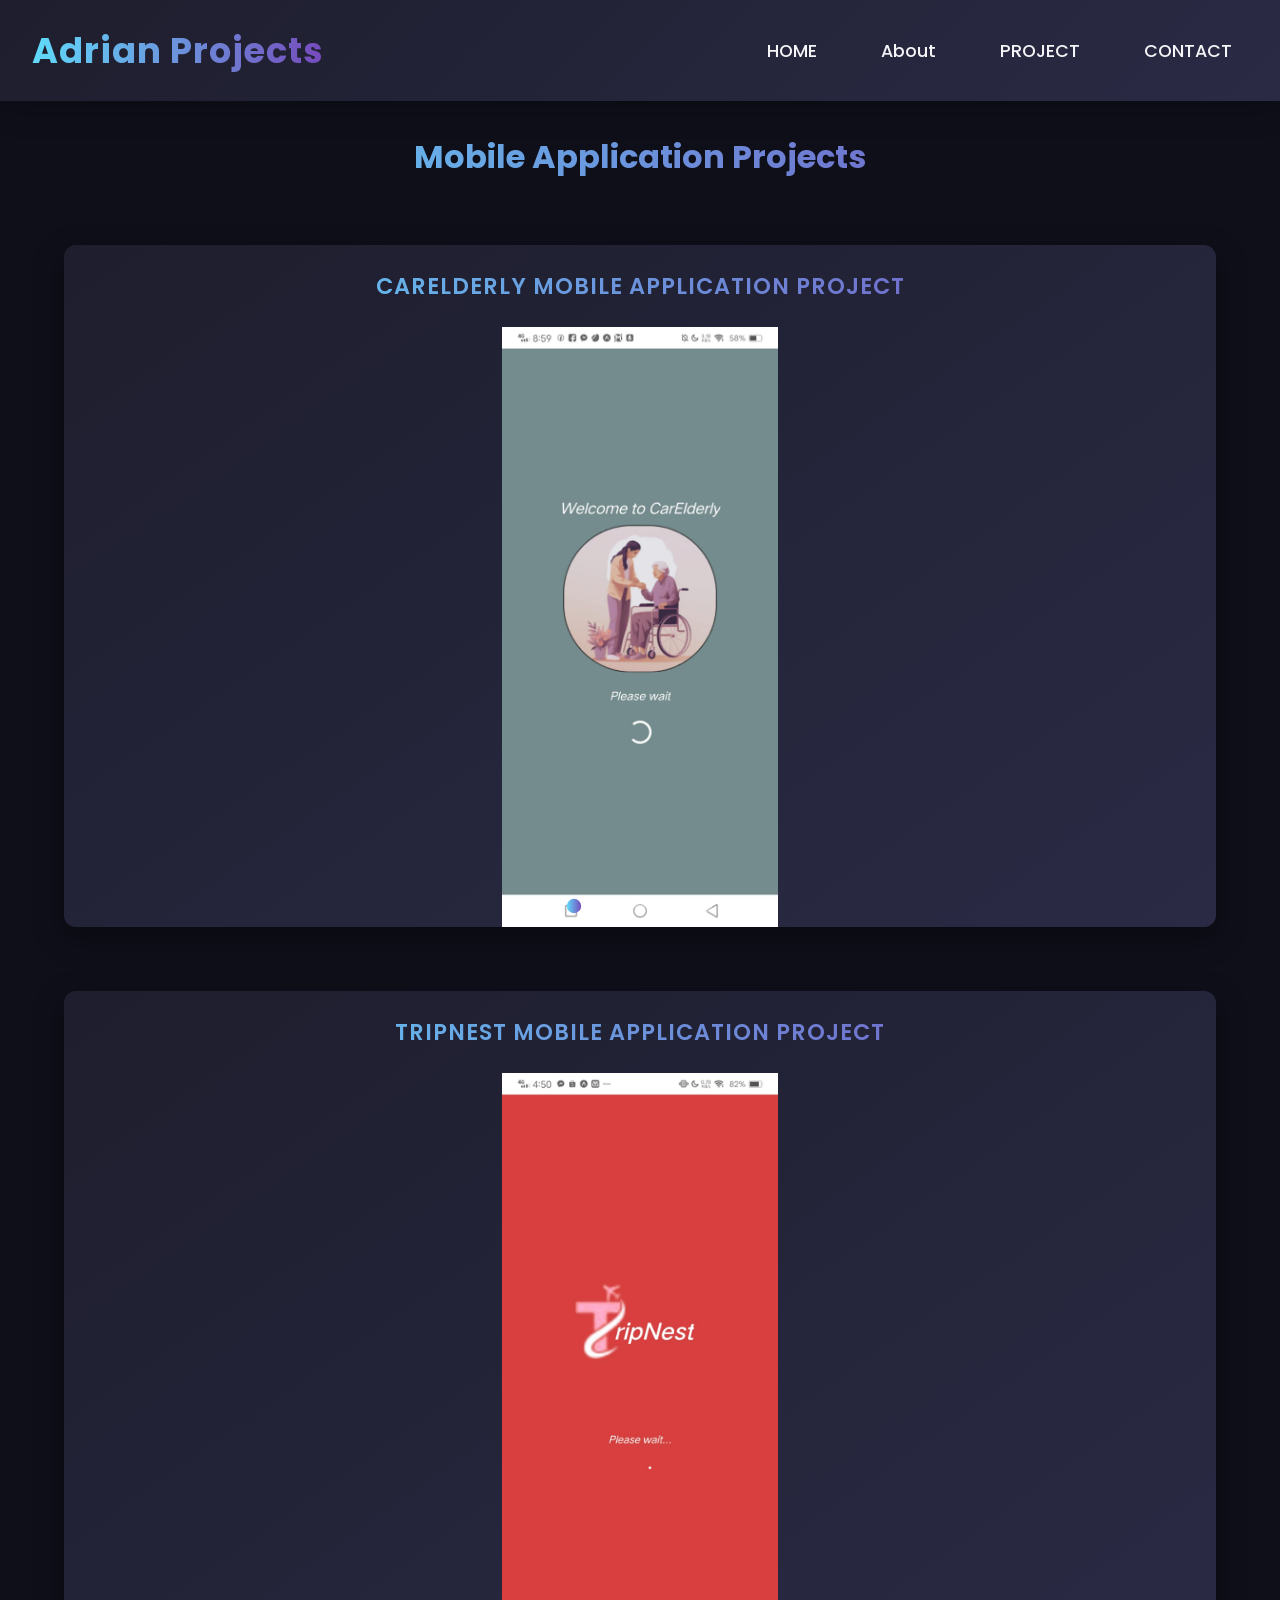
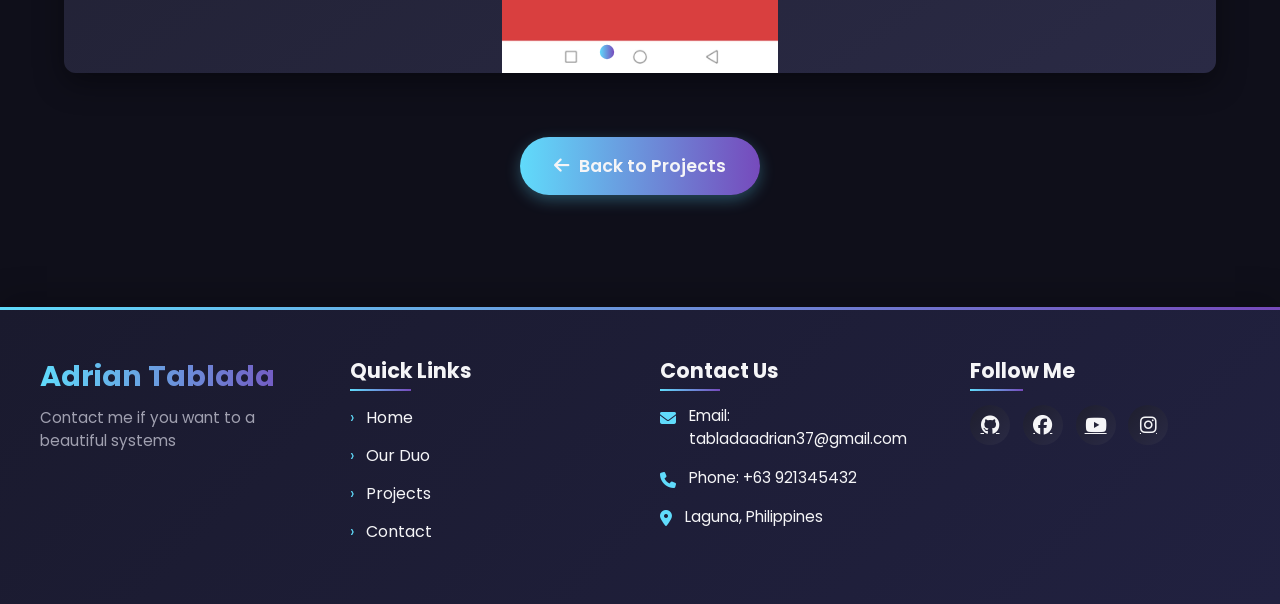
<file: explore.html>
<!DOCTYPE html>
<html lang="en">
  <head>
    <meta charset="UTF-8" />
    <meta name="viewport" content="width=device-width, initial-scale=1.0" />
    <title>Explore More - Adrian Projects</title>
    <link rel="stylesheet" href="explore.css" />
    <link
      href="https://fonts.googleapis.com/css2?family=Poppins:wght@300;400;500;600;700&display=swap"
      rel="stylesheet"
    />
    <link
      rel="stylesheet"
      href="https://cdnjs.cloudflare.com/ajax/libs/font-awesome/6.4.0/css/all.min.css"
    />
  </head>

  <body>
    <header>
      <div class="title">
        <h1>Adrian Projects</h1>
      </div>

      <nav>
        <ul>
          <li class="nav-li">
            <a href="index.html">HOME</a>
          </li>
          <li class="nav-li">
            <a href="#">About</a>
          </li>
          <li class="nav-li">
            <a href="project.html">PROJECT</a>
          </li>
          <li class="nav-li"><a href="#Contact">CONTACT</a></li>
        </ul>
      </nav>
    </header>

    <main>
      <section>
        <h2 class="page-title">Mobile Application Projects</h2>

        <div id="explore-more" class="CarElderly-mobile-project">
          <h2>CARELDERLY MOBILE APPLICATION PROJECT</h2>

          <div class="slider-image mobile-slider">
            <div class="slider-container">
              <div class="slide">
                <img src="./Images/carelderly1.png" alt="careldery 1" />
              </div>

              <div class="slide">
                <img src="./Images/carelderly2.png" alt="careldery 2" />
              </div>

              <div class="slide">
                <img src="./Images/carelderly3.png" alt="careldery 3" />
              </div>

              <div class="slide">
                <img src="./Images/carelderly4.png" alt="careldery 4" />
              </div>

              <div class="slide">
                <img src="./Images/carelderly5.png" alt="careldery 5" />
              </div>

              <div class="slide">
                <img src="./Images/carelderly6.png" alt="careldery 6" />
              </div>

              <div class="slide">
                <img src="./Images/carelderly7.png" alt="careldery 7" />
              </div>
            </div>

            <div class="slider-nav">
              <!-- Dots will be generated by JavaScript -->
            </div>
          </div>
        </div>

        <div class="Tripnest-mobile-project">
          <h2>TRIPNEST MOBILE APPLICATION PROJECT</h2>

          <div class="slider-image mobile-slider">
            <div class="slider-container">
              <div class="slide">
                <img src="./Images/tripnext-app.png" alt="tripnest 1" />
              </div>

              <div class="slide">
                <img src="./Images/tripnext-app1.png" alt="tripnest 2" />
              </div>

              <div class="slide">
                <img src="./Images/tripnext-app3.png" alt="tripnest 4" />
              </div>

              <div class="slide">
                <img src="./Images/tripnext-app5.png" alt="tripnest 6" />
              </div>
            </div>

            <div class="slider-nav">
              <!-- Dots will be generated by JavaScript -->
            </div>
          </div>
        </div>

        <a href="project.html" class="back-button">
          <i class="fas fa-arrow-left"></i>
          <span>Back to Projects</span>
        </a>
      </section>
    </main>

    <footer>
      <div id="Contact" class="footer-container">
        <div class="footer-logo">
          <h3>Adrian Tablada</h3>
          <p>Contact me if you want to a beautiful systems</p>
        </div>

        <div class="footer-nav">
          <h3>Quick Links</h3>
          <ul>
            <li><a href="index.html">Home</a></li>
            <li><a href="index.html">Our Duo</a></li>
            <li><a href="project.html">Projects</a></li>
            <li><a href="#Contact">Contact</a></li>
          </ul>
        </div>

        <div class="contact-info">
          <h3>Contact Us</h3>
          <div class="contact-item">
            <i class="fas fa-envelope"></i>
            <p>
              Email:
              <a href="mailto:Bembangtheory@gmail.com"
                >tabladaadrian37@gmail.com</a
              >
            </p>
          </div>
          <div class="contact-item">
            <i class="fas fa-phone"></i>
            <p>Phone: +63 921345432</p>
          </div>
          <div class="contact-item">
            <i class="fas fa-map-marker-alt"></i>
            <p>Laguna, Philippines</p>
          </div>
        </div>

        <div class="footer-socials">
          <h3>Follow Me</h3>
          <div class="social-links">
            <a href="https://github.com/eeyaann06"
              ><i class="fab fa-github"></i
            ></a>
            <a href="https://www.facebook.com/adrian.tablada.5"
              ><i class="fab fa-facebook"></i
            ></a>
            <a href="https://www.youtube.com/@Ignia06"
              ><i class="fab fa-youtube"></i
            ></a>
            <a href="https://www.instagram.com/_ieyann06/"
              ><i class="fab fa-instagram"></i
            ></a>
          </div>
        </div>
      </div>
    </footer>
    <script src="explore.js"></script>
  </body>
</html>
</file>
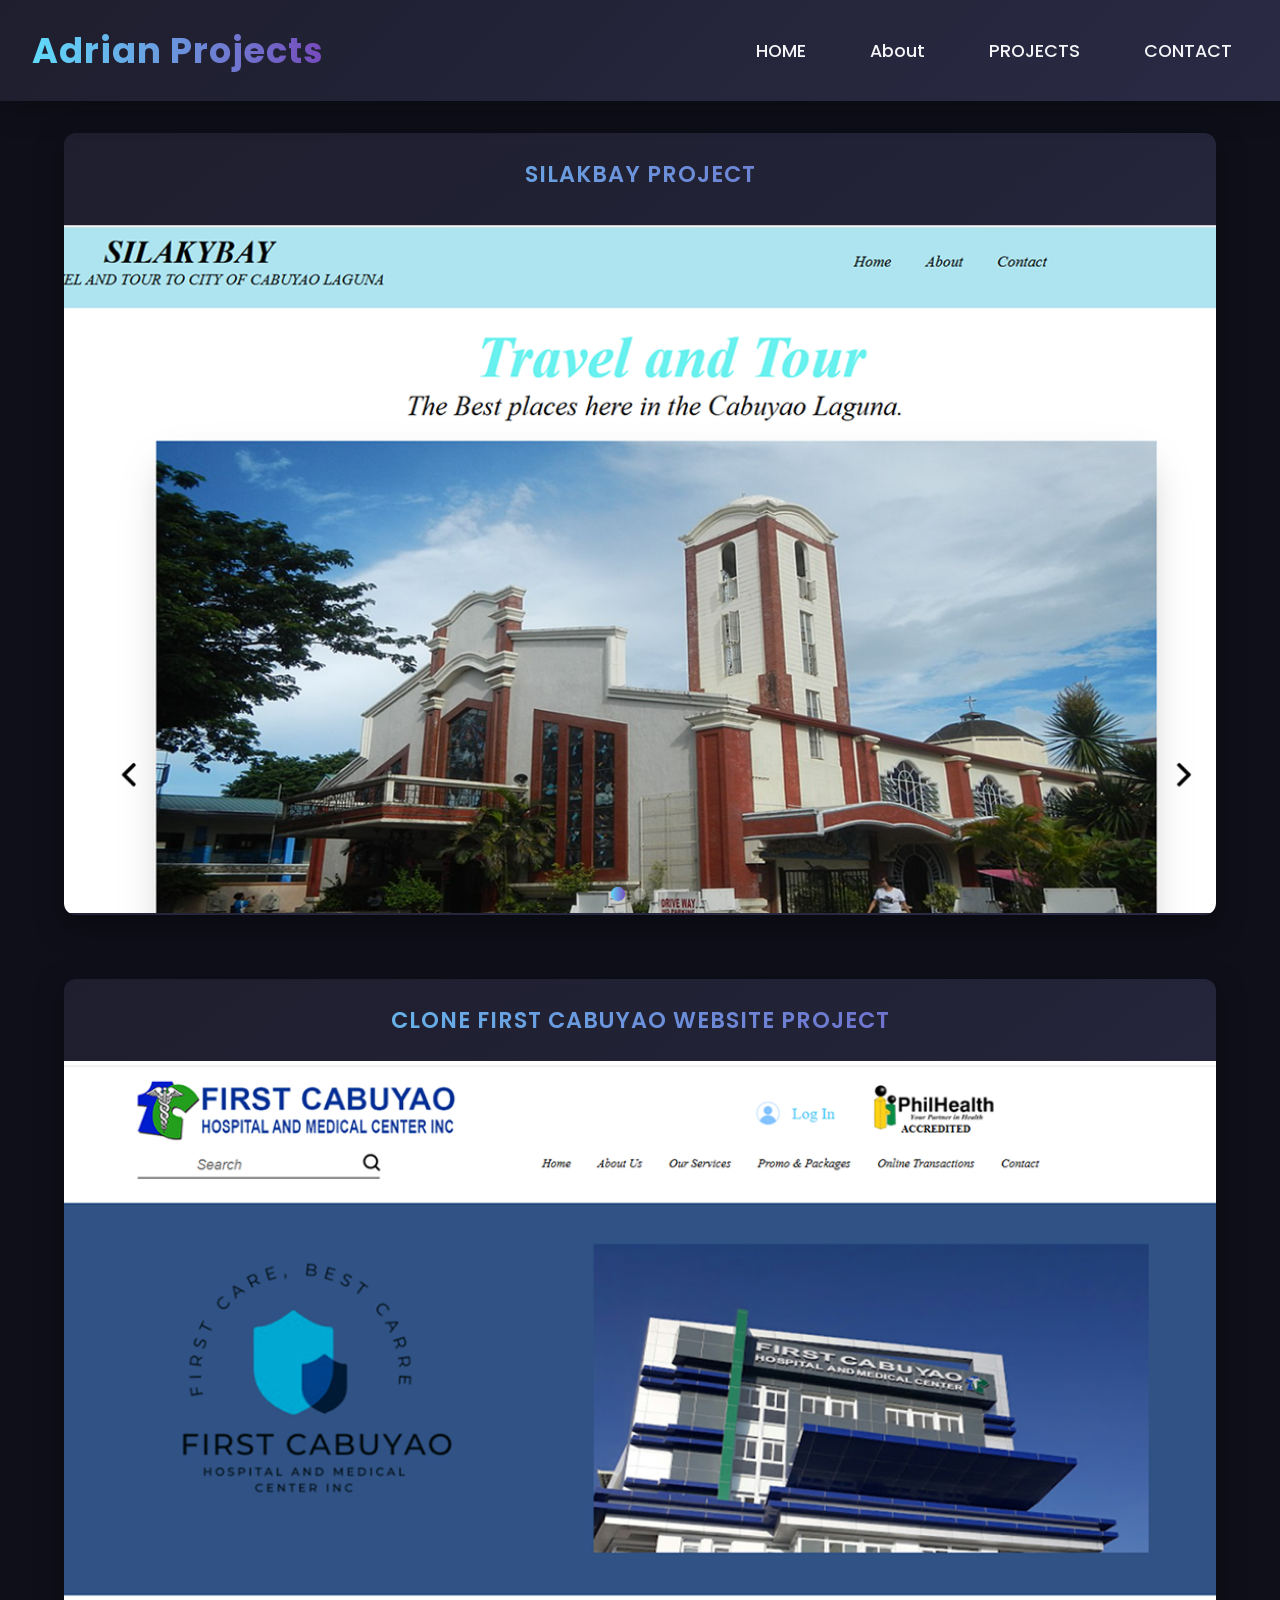
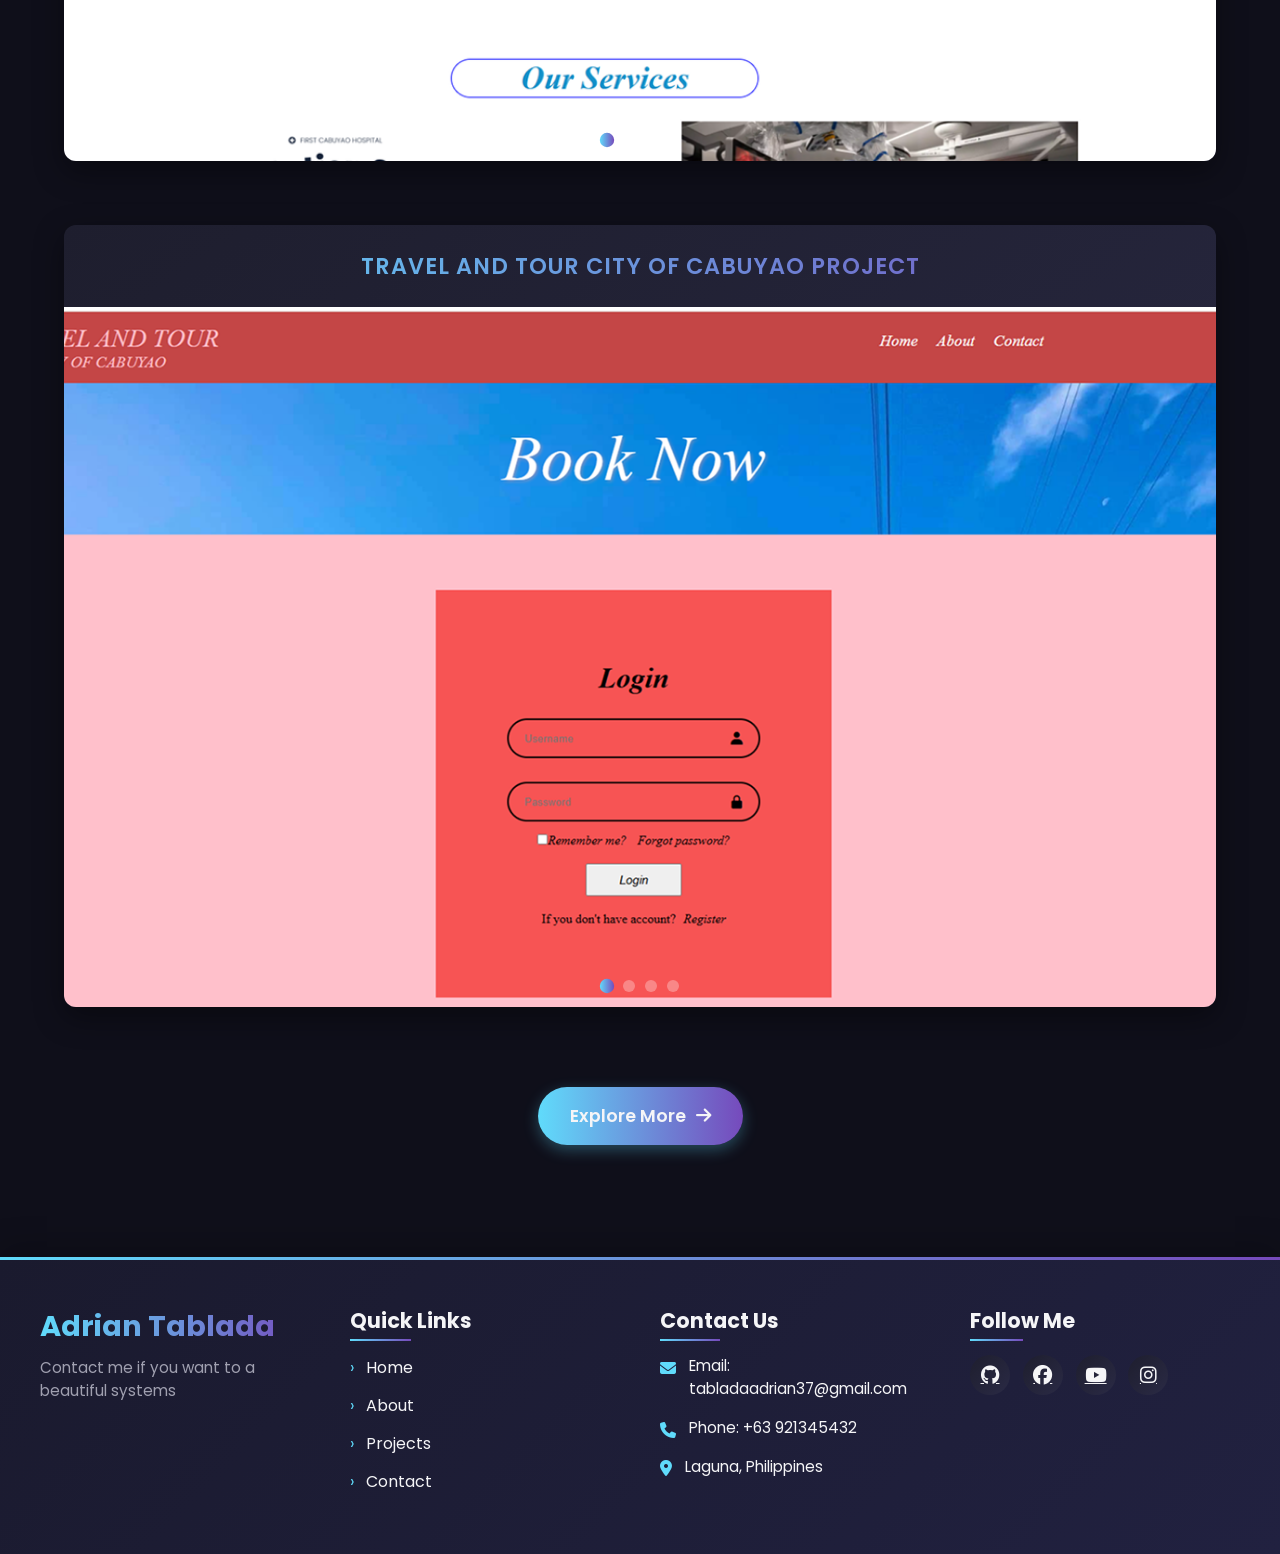
<file: project.html>
<!DOCTYPE html>
<html lang="en">
  <head>
    <meta charset="UTF-8" />
    <meta name="viewport" content="width=device-width, initial-scale=1.0" />
    <title>Adrian Projects</title>
    <link rel="stylesheet" href="project.css" />
    <link
      rel="stylesheet"
      href="https://fonts.googleapis.com/css2?family=Poppins:wght@300;400;500;600;700&display=swap"
    />
    <link
      rel="stylesheet"
      href="https://cdnjs.cloudflare.com/ajax/libs/font-awesome/6.4.0/css/all.min.css"
    />
  </head>

  <body>
    <header>
      <div class="title">
        <h1>Adrian Projects</h1>
      </div>

      <nav>
        <ul>
          <li class="nav-li"><a href="index.html">HOME</a></li>
          <li class="nav-li"><a href="">About</a></li>
          <li class="nav-li">
            <a href="project.html">PROJECTS</a>
          </li>
          <li class="nav-li"><a href="#Contact">CONTACT</a></li>
        </ul>
      </nav>
    </header>

    <main>
      <section>
        <div class="silakbay-project">
          <h2>SILAKBAY PROJECT</h2>
          <div class="slider-image">
            <div class="slider-container">
              <div class="slide">
                <img
                  src="./Images/silakbay-project1.png"
                  alt="Silakbay Project 1"
                />
              </div>
              <div class="slide">
                <img
                  src="./Images/silakbay-project2.png"
                  alt="Silakbay Project 2"
                />
              </div>
              <div class="slide">
                <img
                  src="./Images/silakbay-project3.png"
                  alt="Silakbay Project 3"
                />
              </div>
            </div>

            <div class="slider-nav">
              <div class="slider-dot active"></div>
              <div class="slider-dot"></div>
              <div class="slider-dot"></div>
            </div>
          </div>
        </div>

        <div class="clone-project">
          <h2>CLONE FIRST CABUYAO WEBSITE PROJECT</h2>

          <div class="slider-image">
            <div class="slider-container">
              <div class="slide">
                <img src="./Images/clone1.png" alt="Clone  1" />
              </div>
              <div class="slide">
                <img src="./Images/clone2.png" alt="Clone 2" />
              </div>
              <div class="slide">
                <img src="./Images/clone3.png" alt="Clone Project 3" />
              </div>
              <div class="slide">
                <img src="./Images/clone4.png" alt="Clone Project 4" />
              </div>
            </div>

            <div class="slider-nav">
              <div class="slider-dot active"></div>
              <div class="slider-dot"></div>
              <div class="slider-dot"></div>
              <div class="slider-dot"></div>
            </div>
          </div>
        </div>

        <div class="travel-tour-project">
          <h2>TRAVEL AND TOUR CITY OF CABUYAO PROJECT</h2>

          <div class="slider-image">
            <div class="slider-container">
              <div class="slide">
                <img src="./Images/tour1.png" alt="Travel 1" />
              </div>
              <div class="slide">
                <img src="./Images/tour2.png" alt="Travel 2" />
              </div>
              <div class="slide">
                <img src="./Images/tour3.png" alt="Travel 3" />
              </div>
              <div class="slide">
                <img src="./Images/tour4.png" alt="Travel 4" />
              </div>
            </div>

            <div class="slider-nav">
              <div class="slider-dot active"></div>
              <div class="slider-dot"></div>
              <div class="slider-dot"></div>
              <div class="slider-dot"></div>
            </div>
          </div>
        </div>

        <div class="project-button-container">
          <a href="explore.html" class="project-button">
            <span>Explore More</span>
            <i class="fas fa-arrow-right"></i>
          </a>
        </div>
      </section>
    </main>

    <footer>
      <div id="Contact" class="footer-container">
        <div class="footer-logo">
          <h3>Adrian Tablada</h3>
          <p>Contact me if you want to a beautiful systems</p>
        </div>

        <div class="footer-nav">
          <h3>Quick Links</h3>
          <ul>
            <li><a href="index.html">Home</a></li>
            <li><a href="index.html">About</a></li>
            <li><a href="project.html">Projects</a></li>
            <li><a href="#Contact">Contact</a></li>
          </ul>
        </div>

        <div class="contact-info">
          <h3>Contact Us</h3>
          <div class="contact-item">
            <i class="fas fa-envelope"></i>
            <p>
              Email:
              <a href="mailto:Bembangtheory@gmail.com"
                >tabladaadrian37@gmail.com</a
              >
            </p>
          </div>
          <div class="contact-item">
            <i class="fas fa-phone"></i>
            <p>Phone: +63 921345432</p>
          </div>
          <div class="contact-item">
            <i class="fas fa-map-marker-alt"></i>
            <p>Laguna, Philippines</p>
          </div>
        </div>

        <div class="footer-socials">
          <h3>Follow Me</h3>
          <div class="social-links">
            <a href="https://github.com/eeyaann06"
              ><i class="fab fa-github"></i
            ></a>
            <a href="https://www.facebook.com/adrian.tablada.5"
              ><i class="fab fa-facebook"></i
            ></a>
            <a href="https://www.youtube.com/@Ignia06"
              ><i class="fab fa-youtube"></i
            ></a>
            <a href="https://www.instagram.com/_ieyann06/"
              ><i class="fab fa-instagram"></i
            ></a>
          </div>
        </div>
      </div>
    </footer>
    <script src="projects-script.js"></script>
  </body>
</html>
</file>
<file: explore.css>
* {
  margin: 0;
  padding: 0;
  box-sizing: border-box;
  font-family: "Poppins", sans-serif;
}

body {
  background-color: #0f0f1a;
  color: #f5f5f7;
  overflow-x: hidden;
}

header {
  background: linear-gradient(135deg, #1e1e2e 0%, #2a2a45 100%);
  padding: 1.5rem 2rem;
  display: flex;
  justify-content: space-between;
  align-items: center;
  position: sticky;
  top: 0;
  z-index: 100;
  box-shadow: 0 4px 30px rgba(0, 0, 0, 0.3);
}

.title h1 {
  font-size: 2.2rem;
  background: linear-gradient(90deg, #60dbfb, #764abc);
  -webkit-background-clip: text;
  background-clip: text;
  color: transparent;
  font-weight: 700;
  letter-spacing: 1px;
}

nav ul {
  display: flex;
  list-style: none;
  gap: 2rem;
}

nav a {
  color: #f5f5f7;
  text-decoration: none;
  font-size: 1.1rem;
  font-weight: 500;
  padding: 0.5rem 1rem;
  border-radius: 8px;
  transition: all 0.3s ease;
  position: relative;
}

nav a:hover {
  background: rgba(255, 255, 255, 0.1);
}

nav a::after {
  content: "";
  position: absolute;
  width: 0;
  height: 2px;
  bottom: 0;
  left: 0;
  background: linear-gradient(90deg, #60dbfb, #764abc);
  transition: width 0.3s ease;
}

nav a:hover::after {
  width: 100%;
}

.nav-li {
  position: relative;
}

.sub-nav {
  display: none;
  position: absolute;
  top: 100%;
  left: 0;
  background: #2a2a45;
  border-radius: 8px;
  padding: 0.5rem;
  flex-direction: column;
  gap: 0.5rem;
  min-width: 180px;
  box-shadow: 0 10px 20px rgba(0, 0, 0, 0.2);
}

.nav-li:hover .sub-nav {
  display: flex;
}

.sub-nav-li a {
  display: block;
  padding: 0.5rem 1rem;
}

main {
  padding: 2rem 0;
}

section {
  max-width: 1300px;
  margin: 0 auto;
  display: flex;
  flex-direction: column;
  gap: 4rem;
  padding: 0 2rem;
}

.CarElderly-mobile-project,
.Tripnest-mobile-project {
  background: linear-gradient(145deg, #1e1e2e, #2a2a45);
  border-radius: 12px;
  overflow: hidden;
  box-shadow: 0 10px 30px rgba(0, 0, 0, 0.4);
  transition: transform 0.4s ease, box-shadow 0.4s ease;
  position: relative;
  opacity: 0;
  transform: translateY(50px);
  transition: opacity 0.6s ease, transform 0.6s ease;
}

.CarElderly-mobile-project.visible,
.Tripnest-mobile-project.visible {
  opacity: 1;
  transform: translateY(0);
}

.CarElderly-mobile-project:hover,
.Tripnest-mobile-project:hover {
  transform: translateY(-10px);
  box-shadow: 0 15px 40px rgba(0, 0, 0, 0.5);
}

.CarElderly-mobile-project h2,
.Tripnest-mobile-project h2 {
  padding: 1.5rem;
  font-size: 1.4rem;
  text-align: center;
  background: linear-gradient(90deg, #60dbfb, #764abc);
  -webkit-background-clip: text;
  background-clip: text;
  color: transparent;
  font-weight: 600;
  letter-spacing: 1px;
}

.hidden {
  display: block !important;
}

.slider-image {
  position: relative;
  height: 600px;
  width: 100%;
  overflow: hidden;
}

.slider-container {
  display: flex;
  transition: transform 0.5s ease;
  height: 100%;
}

.slide {
  flex: 1;
  min-width: 100%;
  background-size: cover;
  background-position: center;
  transition: opacity 0.5s ease;
}

.slide img {
  width: 100%;
  height: 100%;
  object-fit: contain;
}

.mobile-slider .slide img {
  max-width: 300px;
  margin: 0 auto;
  display: block;
}

.slider-nav {
  position: absolute;
  bottom: 15px;
  left: 0;
  right: 0;
  display: flex;
  justify-content: center;
  gap: 10px;
  z-index: 10;
}

.slider-dot {
  width: 12px;
  height: 12px;
  border-radius: 50%;
  background: rgba(255, 255, 255, 0.3);
  cursor: pointer;
  transition: all 0.3s ease;
}

.slider-dot.active {
  background: linear-gradient(90deg, #60dbfb, #764abc);
  transform: scale(1.2);
}

footer {
  background: linear-gradient(135deg, #1a1a2e 0%, #212140 100%);
  color: #f5f5f7;
  padding: 3rem 2rem 1rem;
  margin-top: 5rem;
  box-shadow: 0 -10px 30px rgba(0, 0, 0, 0.2);
  position: relative;
  overflow: hidden;
}

footer::before {
  content: "";
  position: absolute;
  top: 0;
  left: 0;
  right: 0;
  height: 3px;
  background: linear-gradient(90deg, #60dbfb, #764abc);
  z-index: 1;
}

.footer-container {
  display: grid;
  grid-template-columns: repeat(auto-fit, minmax(250px, 1fr));
  gap: 2.5rem;
  max-width: 1200px;
  margin: 0 auto 2rem;
}

.footer-logo h3 {
  font-size: 1.8rem;
  margin-bottom: 0.5rem;
  background: linear-gradient(90deg, #60dbfb, #764abc);
  -webkit-background-clip: text;
  background-clip: text;
  color: transparent;
}

.footer-logo p {
  color: #a0a0b0;
  font-size: 0.95rem;
}

.footer-nav h3,
.contact-info h3,
.footer-socials h3 {
  font-size: 1.3rem;
  margin-bottom: 1.2rem;
  position: relative;
  display: inline-block;
}

.footer-nav h3::after,
.contact-info h3::after,
.footer-socials h3::after {
  content: "";
  position: absolute;
  width: 50%;
  height: 2px;
  bottom: -5px;
  left: 0;
  background: linear-gradient(90deg, #60dbfb, #764abc);
}

.footer-nav ul {
  list-style: none;
}

.footer-nav ul li {
  margin-bottom: 0.8rem;
}

.footer-nav ul li a {
  color: #f5f5f7;
  text-decoration: none;
  transition: all 0.3s ease;
  position: relative;
  padding-left: 1rem;
}

.footer-nav ul li a::before {
  content: "›";
  position: absolute;
  left: 0;
  color: #60dbfb;
  transition: transform 0.3s ease;
}

.footer-nav ul li a:hover {
  color: #60dbfb;
  padding-left: 1.3rem;
}

.footer-nav ul li a:hover::before {
  transform: translateX(5px);
}

.contact-item {
  display: flex;
  align-items: flex-start;
  margin-bottom: 1rem;
}

.contact-item i {
  color: #60dbfb;
  margin-right: 0.8rem;
  margin-top: 0.3rem;
}

.contact-item p {
  font-size: 0.95rem;
  line-height: 1.5;
}

.contact-item a {
  color: #f5f5f7;
  text-decoration: none;
  transition: color 0.3s ease;
}

.contact-item a:hover {
  color: #60dbfb;
}

.footer-socials .social-links {
  display: flex;
  gap: 0.8rem;
  margin-bottom: 1.5rem;
}

.footer-socials .social-links a {
  display: flex;
  align-items: center;
  justify-content: center;
  width: 40px;
  height: 40px;
  border-radius: 50%;
  background: linear-gradient(135deg, #1e1e2e 0%, #2a2a45 100%);
  color: #f5f5f7;
  font-size: 1.2rem;
  transition: all 0.3s ease;
}

.footer-socials .social-links a:hover {
  transform: translateY(-5px);
  background: linear-gradient(90deg, #60dbfb, #764abc);
  box-shadow: 0 5px 15px rgba(96, 219, 251, 0.4);
}

@media (min-width: 768px) {
  section {
    padding: 0 4rem;
  }
}

@media (max-width: 767px) {
  header {
    flex-direction: column;
    padding: 1rem;
  }

  .title {
    margin-bottom: 1rem;
  }

  nav ul {
    flex-direction: column;
    align-items: center;
    gap: 0.5rem;
  }

  .sub-nav {
    position: static;
    width: 100%;
    margin-top: 0.5rem;
  }

  .slider-image {
    height: 500px;
  }

  .mobile-slider .slide img {
    max-width: 200px;
  }
}

.back-button {
  display: inline-flex;
  align-items: center;
  justify-content: center;
  background: linear-gradient(90deg, #60dbfb, #764abc);
  color: #f5f5f7;
  width: 240px;
  margin: auto;
  padding: 1rem 2rem;
  border-radius: 30px;
  text-decoration: none;
  font-weight: 600;
  font-size: 1.1rem;
  transition: all 0.3s ease;
  box-shadow: 0 5px 15px rgba(96, 219, 251, 0.3);
}

.back-button:hover {
  transform: translateY(-5px);
  box-shadow: 0 8px 25px rgba(96, 219, 251, 0.5);
}

.back-button i {
  margin-right: 10px;
  transition: transform 0.3s ease;
}

.back-button:hover i {
  transform: translateX(-5px);
}

.page-title {
  text-align: center;
  font-size: 2rem;
  background: linear-gradient(90deg, #60dbfb, #764abc);
  -webkit-background-clip: text;
  background-clip: text;
  color: transparent;
  font-weight: 700;
}
</file>
<file: project.css>
* {
  margin: 0;
  padding: 0;
  box-sizing: border-box;
  font-family: "Poppins", sans-serif;
}

body {
  background-color: #0f0f1a;
  color: #f5f5f7;
  overflow-x: hidden;
}

header {
  background: linear-gradient(135deg, #1e1e2e 0%, #2a2a45 100%);
  padding: 1.5rem 2rem;
  display: flex;
  justify-content: space-between;
  align-items: center;
  position: sticky;
  top: 0;
  z-index: 100;
  box-shadow: 0 4px 30px rgba(0, 0, 0, 0.3);
}

.title h1 {
  font-size: 2.2rem;
  background: linear-gradient(90deg, #60dbfb, #764abc);
  -webkit-background-clip: text;
  background-clip: text;
  color: transparent;
  font-weight: 700;
  letter-spacing: 1px;
}

nav ul {
  display: flex;
  list-style: none;
  gap: 2rem;
}

nav a {
  color: #f5f5f7;
  text-decoration: none;
  font-size: 1.1rem;
  font-weight: 500;
  padding: 0.5rem 1rem;
  border-radius: 8px;
  transition: all 0.3s ease;
  position: relative;
}

nav a:hover {
  background: rgba(255, 255, 255, 0.1);
}

nav a::after {
  content: "";
  position: absolute;
  width: 0;
  height: 2px;
  bottom: 0;
  left: 0;
  background: linear-gradient(90deg, #60dbfb, #764abc);
  transition: width 0.3s ease;
}

nav a:hover::after {
  width: 100%;
}

.nav-li {
  position: relative;
}

.sub-nav {
  display: none;
  position: absolute;
  top: 100%;
  left: 0;
  background: #2a2a45;
  border-radius: 8px;
  padding: 0.5rem;
  flex-direction: column;
  gap: 0.5rem;
  min-width: 180px;
  box-shadow: 0 10px 20px rgba(0, 0, 0, 0.2);
}

.nav-li:hover .sub-nav {
  display: flex;
}

.sub-nav-li a {
  display: block;
  padding: 0.5rem 1rem;
}

main {
  padding: 2rem 0;
}

section {
  max-width: 1300px;
  margin: 0 auto;
  display: flex;
  flex-direction: column;
  gap: 4rem;
  padding: 0 2rem;
}

.silakbay-project,
.clone-project,
.travel-tour-project {
  background: linear-gradient(145deg, #1e1e2e, #2a2a45);
  border-radius: 12px;
  overflow: hidden;
  box-shadow: 0 10px 30px rgba(0, 0, 0, 0.4);
  transition: transform 0.4s ease, box-shadow 0.4s ease;
  position: relative;
  opacity: 0;
  transform: translateY(50px);
  transition: opacity 0.6s ease, transform 0.6s ease;
}

.silakbay-project.visible,
.clone-project.visible,
.travel-tour-project.visible {
  opacity: 1;
  transform: translateY(0);
}

.silakbay-project:hover,
.clone-project:hover,
.travel-tour-project:hover {
  transform: translateY(-10px);
  box-shadow: 0 15px 40px rgba(0, 0, 0, 0.5);
}

.silakbay-project h2,
.clone-project h2,
.travel-tour-project h2 {
  padding: 1.5rem;
  font-size: 1.4rem;
  text-align: center;
  background: linear-gradient(90deg, #60dbfb, #764abc);
  -webkit-background-clip: text;
  background-clip: text;
  color: transparent;
  font-weight: 600;
  letter-spacing: 1px;
}

.slider-image {
  position: relative;
  height: 700px;
  width: 100%;
  overflow: hidden;
}

.slider-container {
  display: flex;
  transition: transform 0.5s ease;
  height: 100%;
  width: 300%;
}

.slide {
  flex: 1;
  min-width: 33.333%;
  background-size: cover;
  background-position: center;
  transition: opacity 0.5s ease;
}

.slide img {
  width: 100%;
  height: 100%;
  object-fit: cover;
}

.slider-nav {
  position: absolute;
  bottom: 15px;
  left: 0;
  right: 0;
  display: flex;
  justify-content: center;
  gap: 10px;
  z-index: 10;
}

.slider-dot {
  width: 12px;
  height: 12px;
  border-radius: 50%;
  background: rgba(255, 255, 255, 0.3);
  cursor: pointer;
  transition: all 0.3s ease;
}

.slider-dot.active {
  background: linear-gradient(90deg, #60dbfb, #764abc);
  transform: scale(1.2);
}

.project-button-container {
  text-align: center;
  margin-top: 1rem;
}

.project-button {
  display: inline-flex;
  align-items: center;
  justify-content: center;
  background: linear-gradient(90deg, #60dbfb, #764abc);
  color: #f5f5f7;
  padding: 1rem 2rem;
  border-radius: 30px;
  text-decoration: none;
  font-weight: 600;
  font-size: 1.1rem;
  transition: all 0.3s ease;
  box-shadow: 0 5px 15px rgba(96, 219, 251, 0.3);
}

.project-button:hover {
  transform: translateY(-5px);
  box-shadow: 0 8px 25px rgba(96, 219, 251, 0.5);
}

.project-button i {
  margin-left: 10px;
  transition: transform 0.3s ease;
}

.project-button:hover i {
  transform: translateX(5px);
}

footer {
  background: linear-gradient(135deg, #1a1a2e 0%, #212140 100%);
  color: #f5f5f7;
  padding: 3rem 2rem 1rem;
  margin-top: 5rem;
  box-shadow: 0 -10px 30px rgba(0, 0, 0, 0.2);
  position: relative;
  overflow: hidden;
}

footer::before {
  content: "";
  position: absolute;
  top: 0;
  left: 0;
  right: 0;
  height: 3px;
  background: linear-gradient(90deg, #60dbfb, #764abc);
  z-index: 1;
}

.footer-container {
  display: grid;
  grid-template-columns: repeat(auto-fit, minmax(250px, 1fr));
  gap: 2.5rem;
  max-width: 1200px;
  margin: 0 auto 2rem;
}

.footer-logo h3 {
  font-size: 1.8rem;
  margin-bottom: 0.5rem;
  background: linear-gradient(90deg, #60dbfb, #764abc);
  -webkit-background-clip: text;
  background-clip: text;
  color: transparent;
}

.footer-logo p {
  color: #a0a0b0;
  font-size: 0.95rem;
}

.footer-nav h3,
.contact-info h3,
.footer-socials h3 {
  font-size: 1.3rem;
  margin-bottom: 1.2rem;
  position: relative;
  display: inline-block;
}

.footer-nav h3::after,
.contact-info h3::after,
.footer-socials h3::after {
  content: "";
  position: absolute;
  width: 50%;
  height: 2px;
  bottom: -5px;
  left: 0;
  background: linear-gradient(90deg, #60dbfb, #764abc);
}

.footer-nav ul {
  list-style: none;
}

.footer-nav ul li {
  margin-bottom: 0.8rem;
}

.footer-nav ul li a {
  color: #f5f5f7;
  text-decoration: none;
  transition: all 0.3s ease;
  position: relative;
  padding-left: 1rem;
}

.footer-nav ul li a::before {
  content: "›";
  position: absolute;
  left: 0;
  color: #60dbfb;
  transition: transform 0.3s ease;
}

.footer-nav ul li a:hover {
  color: #60dbfb;
  padding-left: 1.3rem;
}

.footer-nav ul li a:hover::before {
  transform: translateX(5px);
}

.contact-item {
  display: flex;
  align-items: flex-start;
  margin-bottom: 1rem;
}

.contact-item i {
  color: #60dbfb;
  margin-right: 0.8rem;
  margin-top: 0.3rem;
}

.contact-item p {
  font-size: 0.95rem;
  line-height: 1.5;
}

.contact-item a {
  color: #f5f5f7;
  text-decoration: none;
  transition: color 0.3s ease;
}

.contact-item a:hover {
  color: #60dbfb;
}

.footer-socials .social-links {
  display: flex;
  gap: 0.8rem;
  margin-bottom: 1.5rem;
}

.footer-socials .social-links a {
  display: flex;
  align-items: center;
  justify-content: center;
  width: 40px;
  height: 40px;
  border-radius: 50%;
  background: linear-gradient(135deg, #1e1e2e 0%, #2a2a45 100%);
  color: #f5f5f7;
  font-size: 1.2rem;
  transition: all 0.3s ease;
}

.footer-socials .social-links a:hover {
  transform: translateY(-5px);
  background: linear-gradient(90deg, #60dbfb, #764abc);
  box-shadow: 0 5px 15px rgba(96, 219, 251, 0.4);
}

@media (min-width: 768px) {
  section {
    padding: 0 4rem;
  }
}

@media (max-width: 767px) {
  header {
    flex-direction: column;
    padding: 1rem;
  }

  .title {
    margin-bottom: 1rem;
  }

  nav ul {
    flex-direction: column;
    align-items: center;
    gap: 0.5rem;
  }

  .sub-nav {
    position: static;
    width: 100%;
    margin-top: 0.5rem;
  }

  .slider-image {
    height: 200px;
  }
}
</file>
